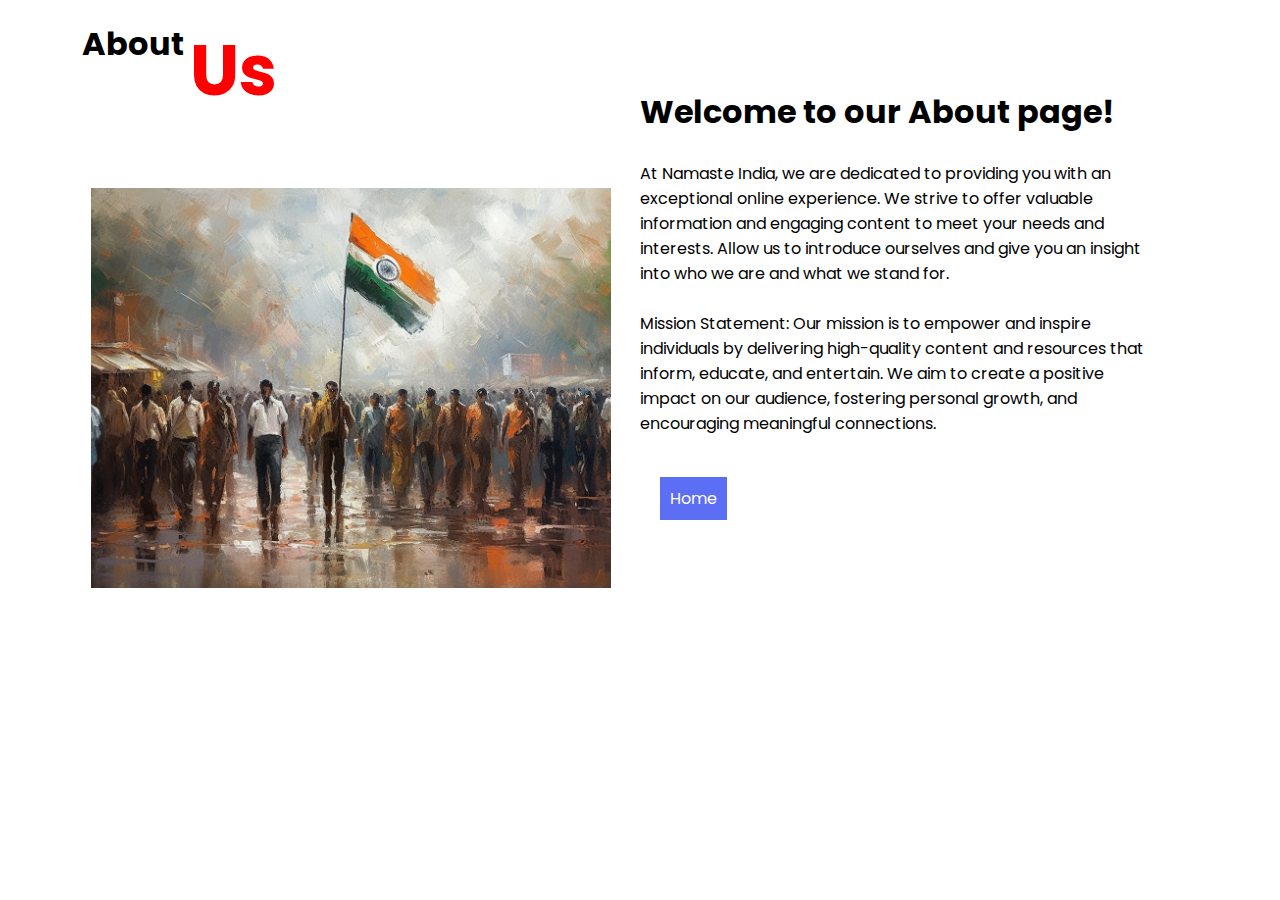
<file: about.html>
<!DOCTYPE html>
<html lang="en">
<head>
     <link rel="preconnect" href="https://fonts.googleapis.com">
    <link rel="preconnect" href="https://fonts.gstatic.com" crossorigin>
    <link href="https://fonts.googleapis.com/css2?family=Poppins:wght@200;300;400;500;600;900&display=swap"
        rel="stylesheet">

    <meta charset="UTF-8">
    <meta name="viewport" content="width=device-width, initial-scale=1.0">
    <title>About..</title>
    <style>
        *{
            margin: 0 auto;
    max-width: 1280px;
    width: 95%;
            font-family: 'Poppins', sans-serif;
        }
        .abouttitle{
            margin: 20px;
        }
        .imagesone{
            height: 600px;
            width: 50%;
            display: flex;
            justify-content: center;
    align-items: center;
    display: flex;
    float: left;
        }
        .imageone{
            height: 400px;
            width: 90%;
            background-position: center;
            background-size: cover;
            background-image: url(/img/4240.jpg);
        }
        .homeforword{
            margin: 20px;
            padding: 10px;
            background-color: rgb(92, 110, 244);
            text-decoration: none;
            color: white;
        }
        .homeforword:hover{
            color: black;
        }
        .uscolor{
            color: red;
            font-size: 70px;
            margin: -70px;
            float: right;
        }
    </style>
</head>
<body>
    <h1 class="abouttitle">About</h1>
    <h1 class="uscolor">Us</h1>
    <div class="imagesone">
        <div class="imageone">

        </div>
    </div>
    <div class="datainfo">
        <h1>Welcome to our About page!</h1>
        <br>
        <p>At Namaste India, we are dedicated to providing you with an exceptional online experience. We strive to offer valuable information and engaging content to meet your needs and interests. Allow us to introduce ourselves and give you an insight into who we are and what we stand for.</p>
        <br>
        <p>Mission Statement:
            Our mission is to empower and inspire individuals by delivering high-quality content and resources that inform, educate, and entertain. We aim to create a positive impact on our audience, fostering personal growth, and encouraging meaningful connections.</p>
            <br>
            <br>
            <a href="/index.html" class="homeforword">Home</a>
    </div>
</body>
</html>
</file>
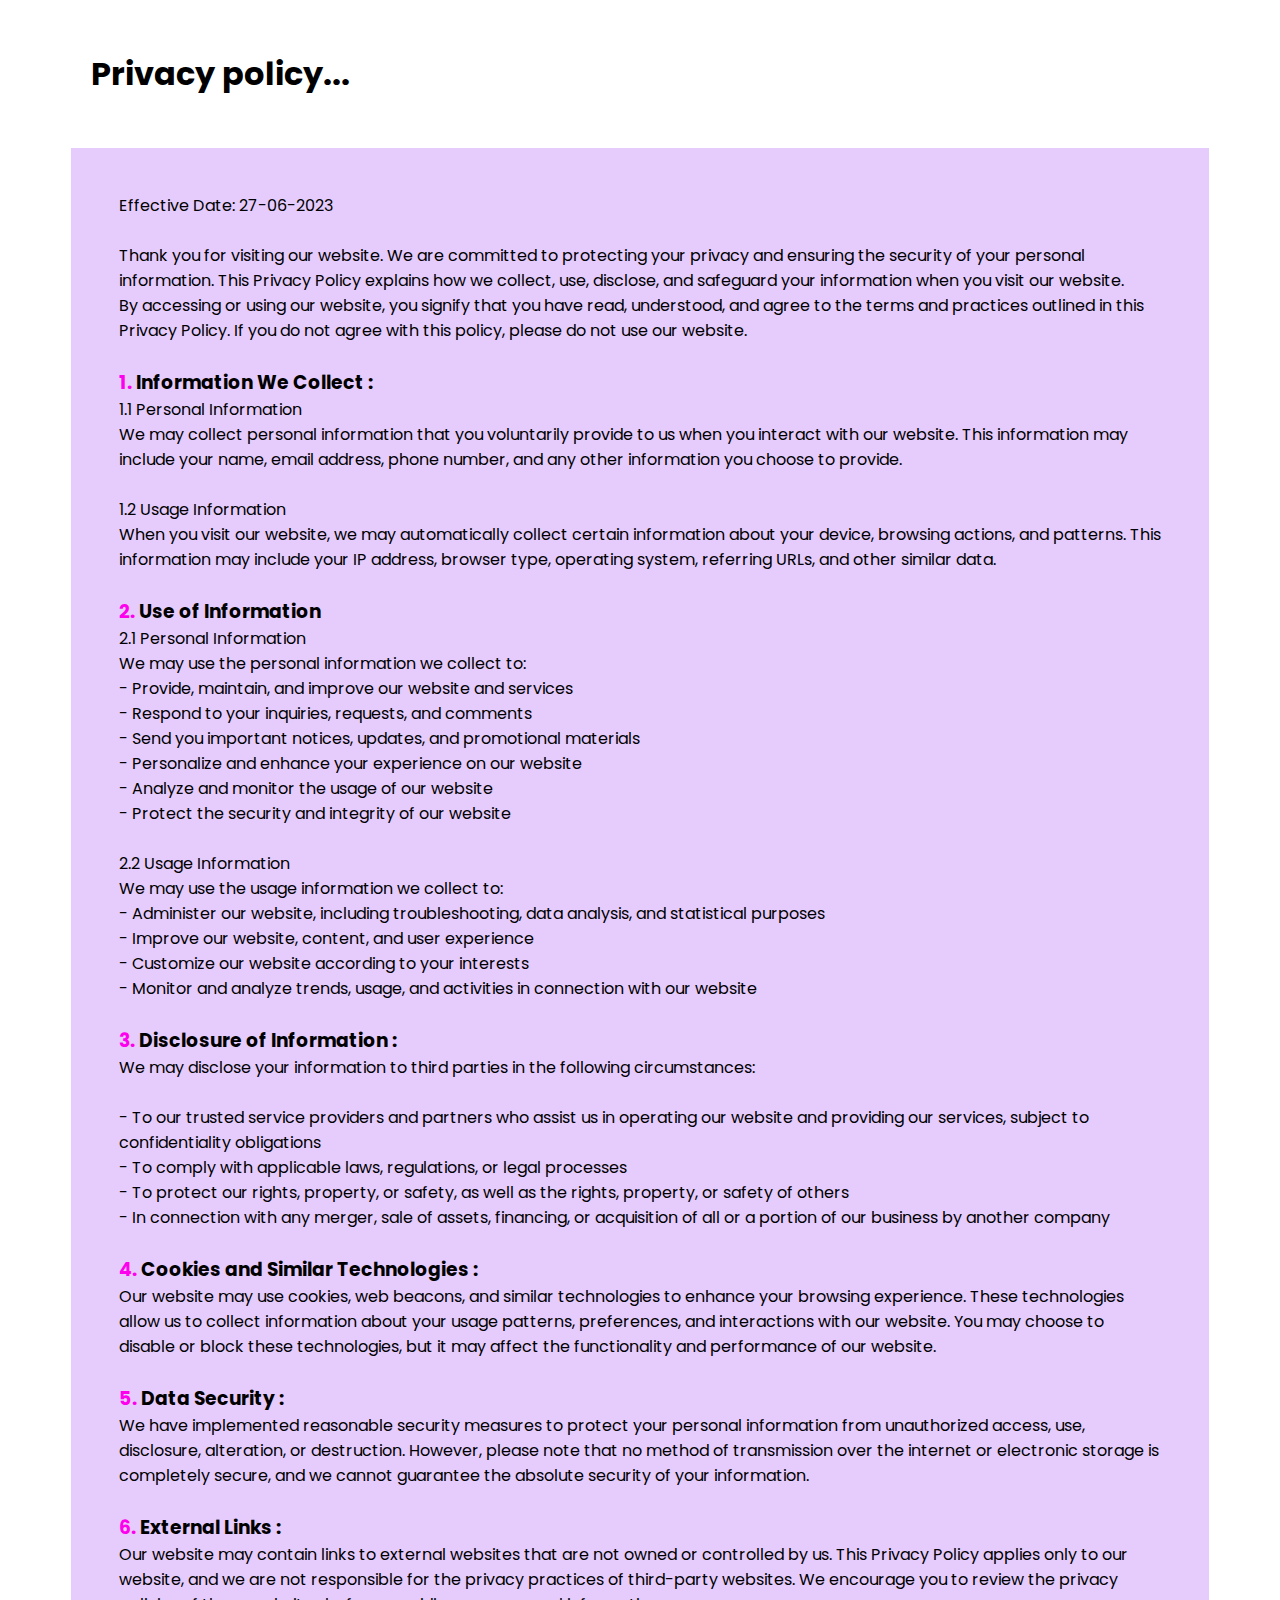
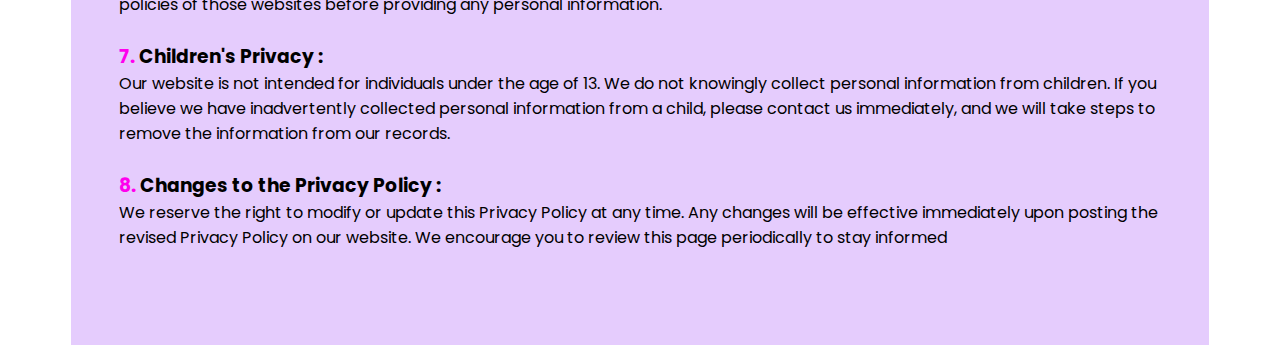
<file: privacy.html>
<!DOCTYPE html>
<html lang="en">

<head>
    <link rel="preconnect" href="https://fonts.googleapis.com">
    <link rel="preconnect" href="https://fonts.gstatic.com" crossorigin>
    <link href="https://fonts.googleapis.com/css2?family=Poppins:wght@200;300;400;500;600;900&display=swap"
        rel="stylesheet">

    <meta charset="UTF-8">
    <meta name="viewport" content="width=device-width, initial-scale=1.0">
    <title>Privacy policy...</title>
    <style>
        * {
            margin: 0 auto;
            max-width: 1280px;
            width: 95%;
            font-family: 'Poppins', sans-serif;

        }

        span {
            color: rgb(255, 0, 238);
        }

        .information {
            background-color: rgb(229, 204, 253);
            padding: 20px;
        }
    </style>
</head>

<body>
    <br>
    <br>
    <h1>Privacy policy...</h1>
    <br>
    <br>
    <div class="information">
        <br>
        <p>Effective Date: 27-06-2023<br><br></p>

        <p>Thank you for visiting our website. We are committed to protecting your privacy and ensuring the security of
            your personal information. This Privacy Policy explains how we collect, use, disclose, and safeguard your
            information when you visit our website. <br></p>

        <p>By accessing or using our website, you signify that you have read, understood, and agree to the terms and
            practices outlined in this Privacy Policy. If you do not agree with this policy, please do not use our
            website.<br><br></p>

        <h3><span>1. </span>Information We Collect :<br></h3>
        <p>1.1 Personal Information<br></p>
        <p>
            We may collect personal information that you voluntarily provide to us when you interact with our website.
            This
            information may include your name, email address, phone number, and any other information you choose to
            provide.<br><br></p>

        <p>1.2 Usage Information<br></p>
        <p>When you visit our website, we may automatically collect certain information about your device, browsing
            actions, and patterns. This information may include your IP address, browser type, operating system,
            referring
            URLs, and other similar data.<br><br></p>

        <h3><span>2.</span> Use of Information<br></h3>

        <p>2.1 Personal Information<br></p>
        <p> We may use the personal information we collect to:<br></p>

        <p>- Provide, maintain, and improve our website and services<br>
            - Respond to your inquiries, requests, and comments<br>
            - Send you important notices, updates, and promotional materials<br>
            - Personalize and enhance your experience on our website<br>
            - Analyze and monitor the usage of our website<br>
            - Protect the security and integrity of our website<br><br></p>

        <p> 2.2 Usage Information<br></p>
        <p>We may use the usage information we collect to:<br></p>

        <p> - Administer our website, including troubleshooting, data analysis, and statistical purposes<br>
            - Improve our website, content, and user experience<br>
            - Customize our website according to your interests<br>
            - Monitor and analyze trends, usage, and activities in connection with our website<br><br></p>

        <h3><span>3.</span> Disclosure of Information :<br></h3>

        <p>We may disclose your information to third parties in the following circumstances:<br>
            <br>
        </p>
        <p>- To our trusted service providers and partners who assist us in operating our website and providing our
            services, subject to confidentiality obligations<br>
            - To comply with applicable laws, regulations, or legal processes<br>
            - To protect our rights, property, or safety, as well as the rights, property, or safety of others<br>
            - In connection with any merger, sale of assets, financing, or acquisition of all or a portion of our
            business
            by another company<br><br></p>

        <h3><span>4.</span> Cookies and Similar Technologies :<br></h3>

        <p>Our website may use cookies, web beacons, and similar technologies to enhance your browsing experience. These
            technologies allow us to collect information about your usage patterns, preferences, and interactions with
            our
            website. You may choose to disable or block these technologies, but it may affect the functionality and
            performance of our website.<br><br></p>

        <h3><span>5.</span> Data Security :<br></h3>

        <p>We have implemented reasonable security measures to protect your personal information from unauthorized
            access,
            use, disclosure, alteration, or destruction. However, please note that no method of transmission over the
            internet or electronic storage is completely secure, and we cannot guarantee the absolute security of your
            information.<br><br></p>

        <h3><span>6.</span> External Links :<br></h3>

        <p>Our website may contain links to external websites that are not owned or controlled by us. This Privacy
            Policy
            applies only to our website, and we are not responsible for the privacy practices of third-party websites.
            We
            encourage you to review the privacy policies of those websites before providing any personal
            information.<br><br>
        </p>
        <h3><span>7.</span> Children's Privacy :<br></h3>

        <p>Our website is not intended for individuals under the age of 13. We do not knowingly collect personal
            information from children. If you believe we have inadvertently collected personal information from a child,
            please contact us immediately, and we will take steps to remove the information from our records.<br><br>
        </p>
        <h3><span>8.</span> Changes to the Privacy Policy :<br></h3>

        <p>We reserve the right to modify or update this Privacy Policy at any time. Any changes will be effective
            immediately upon posting the revised Privacy Policy on our website. We encourage you to review this page
            periodically to stay informed<br><br><br><br></p>
    </div>
</body>

</html>
</file>
